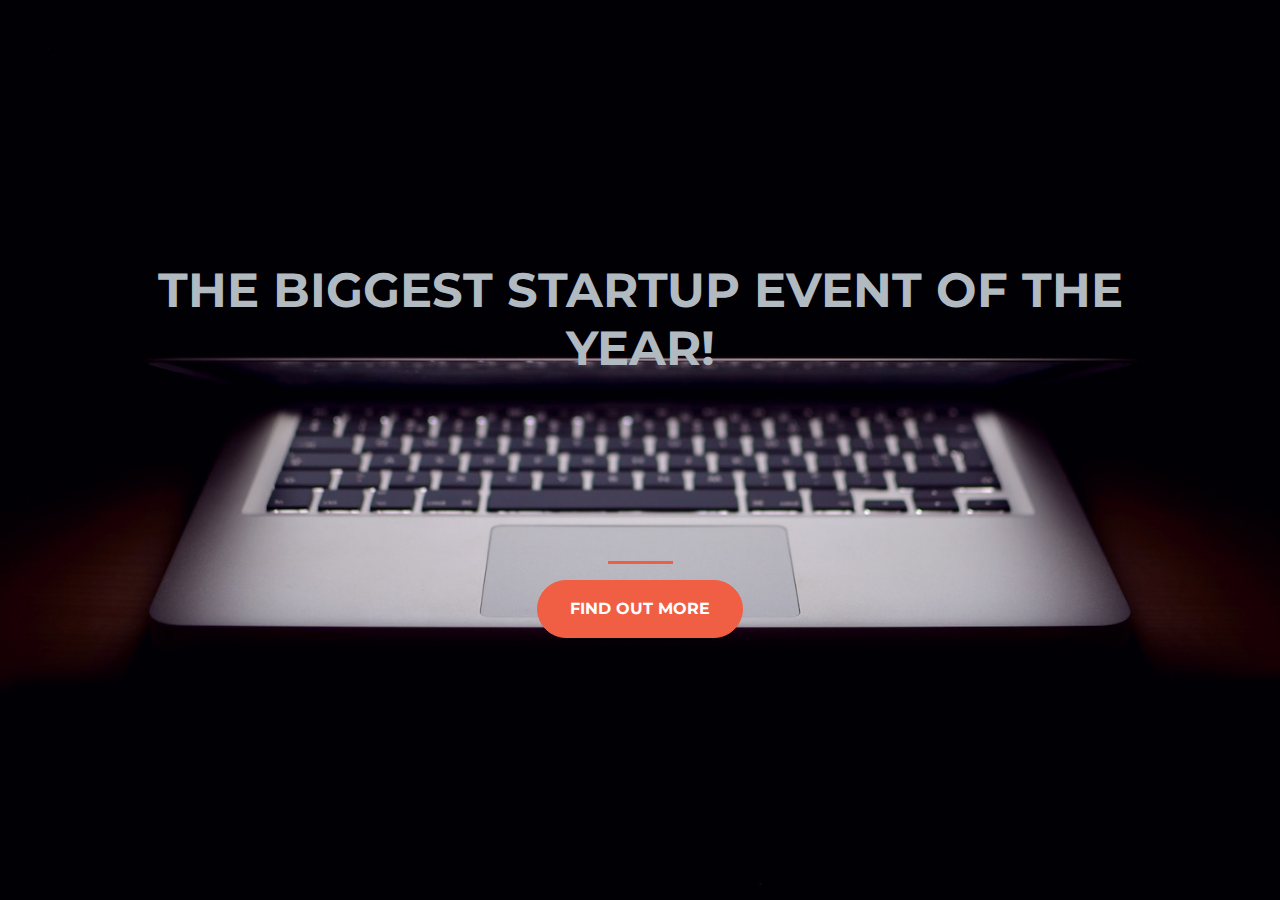
<file: index.html>
<!DOCTYPE html>
<html>
  <head>
    <title>Startup</title>

    <!-- Required meta tags -->
    <meta charset="utf-8">
    <meta name="viewport" content="width=device-width, initial-scale=1, shrink-to-fit=no">

    <!-- Google Fonts -->
    <link href="https://fonts.googleapis.com/css?family=Montserrat" rel="stylesheet">

    <!-- Bootstrap CSS from a CDN. This way you don't have to include the bootstrap file yourself -->
    <link rel="stylesheet" href="https://stackpath.bootstrapcdn.com/bootstrap/4.3.1/css/bootstrap.min.css" integrity="sha384-ggOyR0iXCbMQv3Xipma34MD+dH/1fQ784/j6cY/iJTQUOhcWr7x9JvoRxT2MZw1T" crossorigin="anonymous">
    
    <!-- Your own stylesheet -->
    <link rel="stylesheet" type="text/css" href="style.css">

  </head>
  <body>
      <div class="container d-flex align-items-center h-100">
        <div class="row">
          <header class="text-center col-12">
            <h1 class="text-uppercase"><strong>The Biggest Startup Event Of the Year!</strong></h1>
          </header>
          <div class="buffer col-12"></div>
          <section class="text-center col-12">
            <hr>
            <a href="https://mailchi.mp/83ccebe09ae7/ztmstudents">
              <button class="btn btn-primary btn-xl">Find out More</button>
          </section>
        </div>
      </div>
  </body>
</html>
</file>
<file: style.css>
body,
html {
  width: 100%;
  height: 100%;
  font-family: 'Montserrat', sans-serif;
  background: url(header.jpg) no-repeat center center fixed; 
  -webkit-background-size: cover;
  -moz-background-size: cover;
  -o-background-size: cover;
  background-size: cover;
}

h1 {
	font-size: 3rem;
	color: #b1b9c1;
}

hr {
	border-color: #f05f44;
	border-width: 3px;
	max-width: 65px;
}

.buffer {
	height: 10rem;
}

.btn {
	font-weight: 700;
	border-radius: 300px;
	text-transform: uppercase;
}

.btn-xl {
	padding: 1rem 2rem;
}

.btn-primary {
	background-color: #F05F44;
	border-color: #F05F44;
}

.btn-primary:hover {
	background-color: #EE4B08;
	border-color: #EE4B08;
	border-width: 4px;
}
</file>
